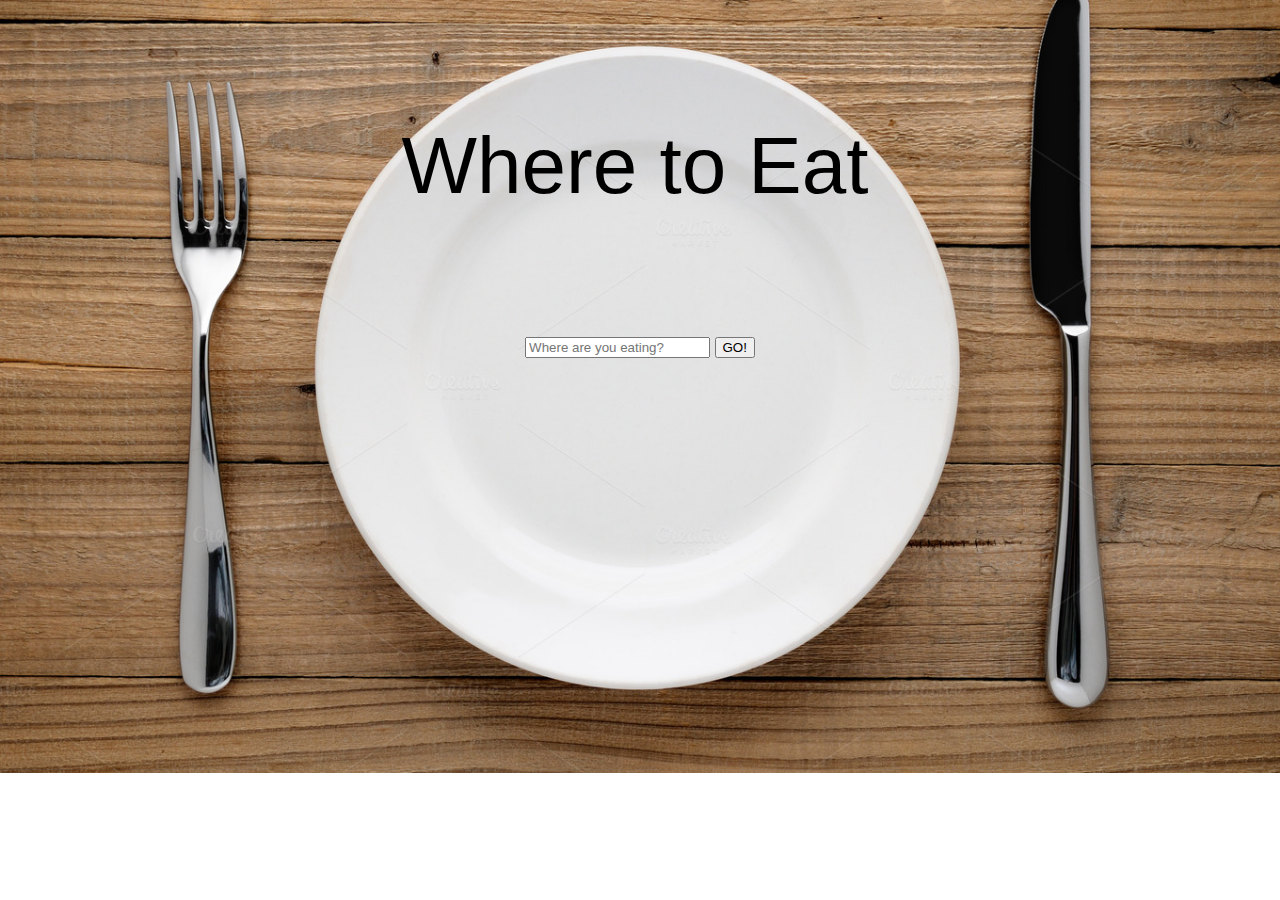
<file: index.html>
<!Doctype HTML>

<html>
<head>
	<title> Where to Eat </title>
	<link rel="stylesheet" type="text/css" href="assets/css/style.css"/>
	<script src="http://ajax.googleapis.com/ajax/libs/jquery/1.11.0/jquery.min.js">
        </script> 
    <script src = "assets/js/script.js"></script>
</head>

<body>
	<div id="top-container">	
		<div id = "title">Where to Eat</div>
		<input type="text" id="where" placeholder="Where are you eating?">
		<button type="button" id="go">GO!</button>
	</div>
	<div id = "loading"><div id = "text">hi</div></div>
	<div id="background-container">
		<img src="assets/img/background.jpg" id="background">
	</div>
	
</body>


</html>
</file>
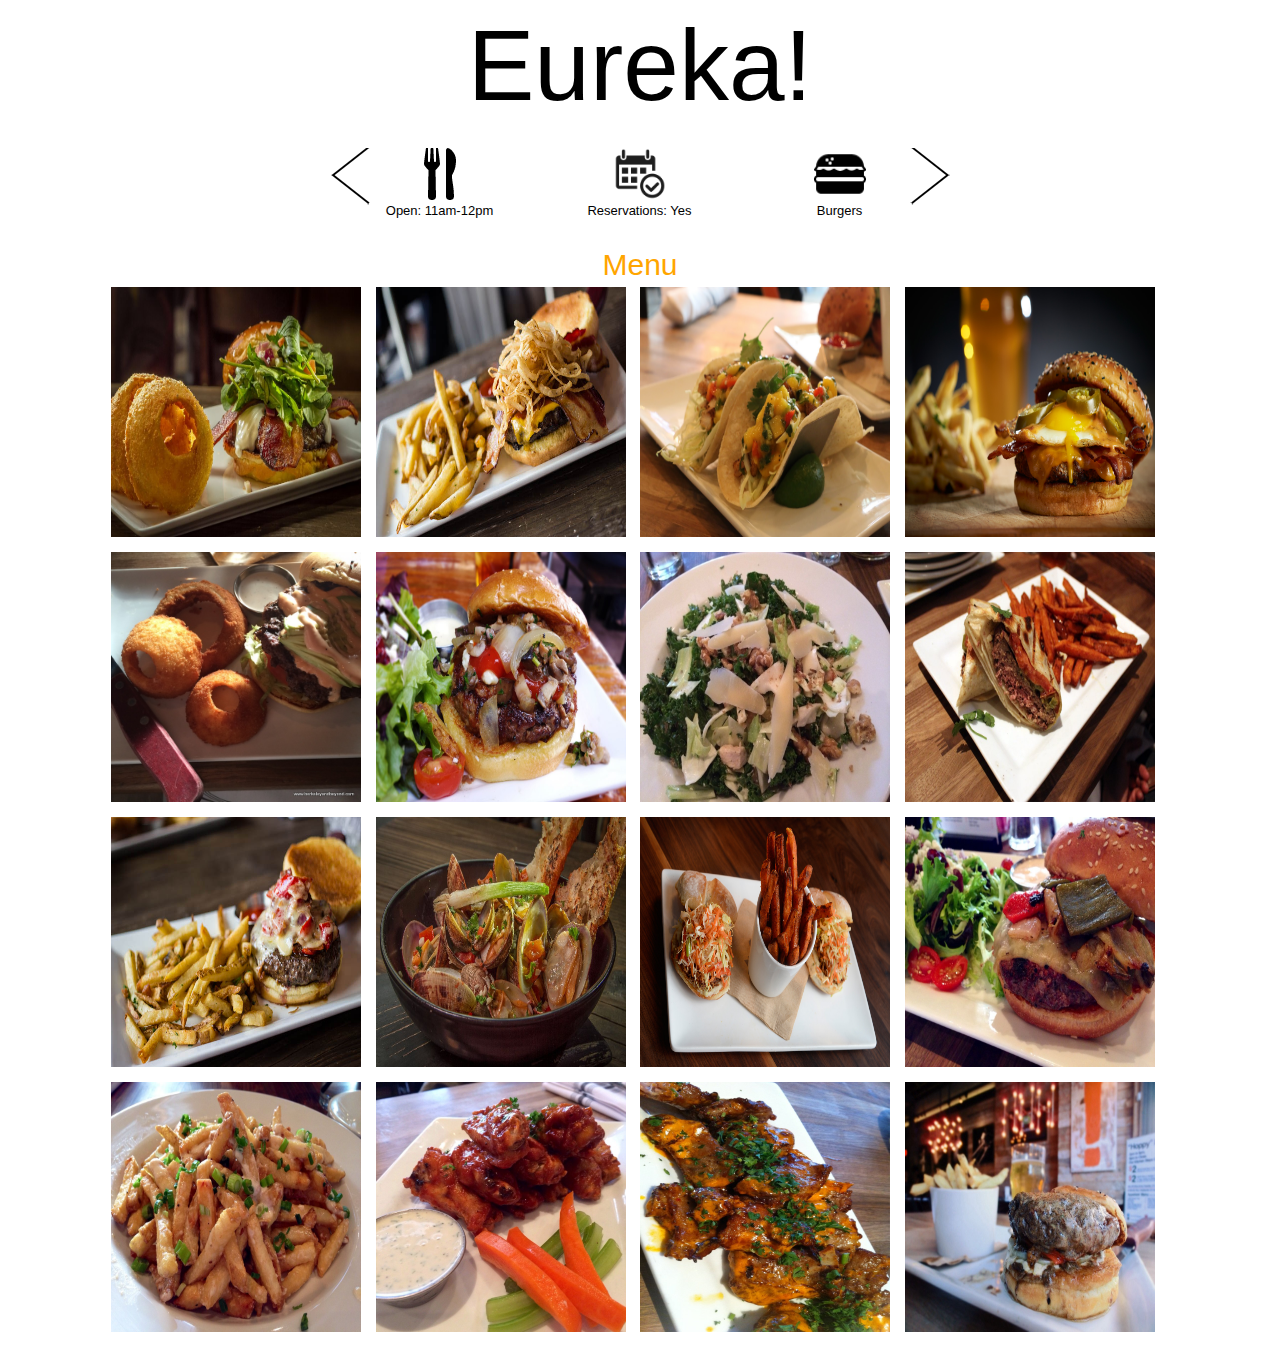
<file: info.html>
<!Doctype HTML>

<html>
<head>
	<title> Where to Eat </title>
	<link rel="stylesheet" type="text/css" href="assets/css/info.css"/>
    <script src="http://ajax.googleapis.com/ajax/libs/jquery/1.11.0/jquery.min.js">
        </script> 
        <script src = "assets/js/info.js"></script>
</head>

<body>
	<div id = "title-container">Eureka!</div>
	<section class = "section" id = "carousel-section"> 
        <div class = "carousel-container">
            <div id = "carousel">
                <div class = "carousel-item">
                    <div class = "Hours">
                        <img src= assets/img/fork.png>
                        <div id="text">Open: 11am-12pm</div>
                    </div>
                </div>
                <div class = "carousel-item">
                    <div class = "Reservations">
                       <img src= assets/img/reservation.png>
                       <div id="text"> Reservations: Yes </div>
                    </div>
                </div> 
                <div class = "carousel-item">
                    <div class = "Type of food">
                        <img src= assets/img/burger.png>
                       <div id="text"> Burgers </div>
                    </div>
                </div> 
                <div class = "carousel-item">
                    <div class = "Takeout">
                      <img src= assets/img/takeout.png>
                       <div id="text"> Take-out: Yes </div>
                    </div>
                </div>
                <div class = "carousel-item">
                    <div class = "Delivery">
                        <img src= assets/img/delivery.png>
                       <div id="text"> Delivery: Yes </div>
                    </div>
                </div>
                <div class = "carousel-item">
                    <div class = "Phone Number">
                        <img src= assets/img/phone.png>
                       <div id="text"> (510) 809-8282 </div>
                    </div>
                </div>
            </div>

        <!-- End Question 2 Here (Use as many lines as needed, but don't add code below this point)-->
            <div id="carousel-prev">
                <img class="img-scaled" src="assets/img/arrowleft.png" />
            </div>
            <div id="carousel-next">
                <img class="img-scaled" src="assets/img/arrowright.png" />
            </div>
        </div>
    </section>
    <a href= "http://www.eurekarestaurantgroup.com/eat/" id = "menu">Menu</a>
    <div id = "container">
        <div id="row-container">
            <div class = "image">
                <img src= assets/img/eureka.jpg>
                <span class ="text" >Fresno Fig Burger</span>
            </div>

            <div class = "image">
                <img src= assets/img/cowboy.jpg>
                <span class ="text" >Cowboy Burger</span>
            </div>
            <div class = "image">
                <img src= assets/img/fishtaco.JPG>
                <span class ="text" >White Fish Tacos</span>
            </div>
            <div class = "image">
                <img src= assets/img/jalapenoegg.jpg>
                <span class ="text" >Jalapeno Egg Burger</span>
            </div>
        </div>
        <div id="row-container">
            <div class = "image">
                <img src= assets/img/original.JPG>
                <span class ="text" >Original Eureka! Burger</span>
            </div>

            <div class = "image">
                <img src= assets/img/pearlstreet.jpg>
                <span class ="text" >Pearl Street Burger</span>
            </div>
            <div class = "image">
                <img src= assets/img/sbkale.jpg>
                <span class ="text" >Kale Salad</span>
            </div>
            <div class = "image">
                <img src= assets/img/tortilla.jpg>
                <span class ="text" >Tortilla Burger</span>
            </div>
        </div>
        <div id="row-container">
            <div class = "image">
                <img src= assets/img/vondka.jpg>
                <span class ="text" >Vondka Burger</span>
            </div>

            <div class = "image">
                <img src= assets/img/steamers.jpg>
                <span class ="text" >The "Steamers"</span>
            </div>
            <div class = "image">
                <img src= assets/img/sliders.jpg>
                <span class ="text" >Chicken Sliders</span>
            </div>
            <div class = "image">
                <img src= assets/img/bison.jpg>
                <span class ="text" >Catalina Bison Burger</span>
            </div>
        </div>
        <div id="row-container">
            <div class = "image">
                <img src= assets/img/fries.jpg>
                <span class ="text" >Truffle Fries</span>
            </div>

            <div class = "image">
                <img src= assets/img/wings.jpg>
                <span class ="text" >Eureka Wings</span>
            </div>
            <div class = "image">
                <img src= assets/img/riblets.jpg>
                <span class ="text" >Osso Buco Riblets</span>
            </div>
            <div class = "image">
                <img src= assets/img/bonemarrow.jpg>
                <span class ="text" >Bone Marrow Burger</span>
            </div>
        </div>
    </div>
</body>

</html>
</file>
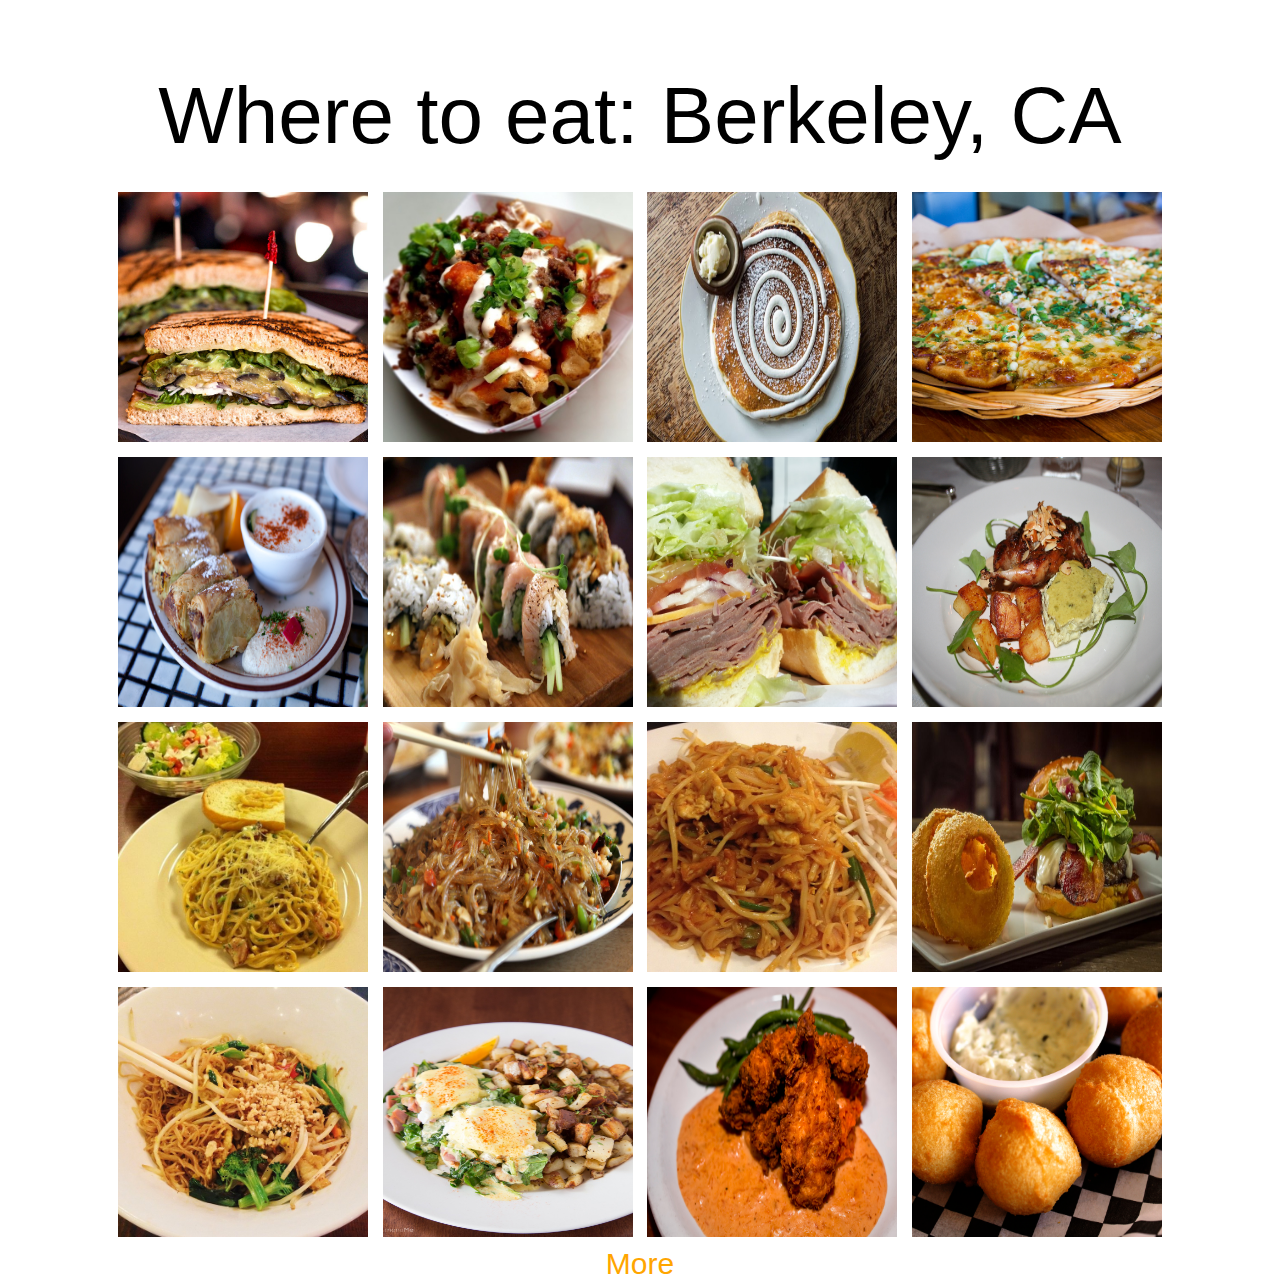
<file: search.html>
<!Doctype HTML>

<html>
<head>
	<title> Where to Eat </title>
	<link rel="stylesheet" type="text/css" href="assets/css/search.css"/>
	<script src="http://ajax.googleapis.com/ajax/libs/jquery/1.11.0/jquery.min.js">
        </script> 
    <script src = "assets/js/search.js"></script>
</head>

<body>
	<div id = "container">
		<div id="title-container">Where to eat: Berkeley, CA</div>
		<div id="row-container">
			<div class = "image">
				<img src= assets/img/smartalecs.jpg>
				<a href="info.html">
					<span class ="text" >Smart Alec's</span>
				</a>
			</div>

			<div class = "image">
				<img src= assets/img/koja.jpg>
				<a href="info.html">
					<span class ="text" >Koja Kitchen</span>
				</a>
			</div>
			<div class = "image">
				<img src= assets/img/lanote.jpg>
				<a href="info.html">
					<span class ="text" >La Note</span>
				</a>
			</div>
			<div class = "image">
				<img src= assets/img/cheeseboard.jpg>
				<a href="info.html">
					<span class ="text" >Cheeseboard</span>
				</a>
			</div>
		</div>
		<div id="row-container">
			<div class = "image">
				<img src= assets/img/lamed.jpg>
				<a href="info.html">
					<span class ="text" >La Mediterranee</span>
				</a>
			</div>

			<div class = "image">
				<img src= assets/img/joshuya.jpg>
				<a href="info.html">
					<span class ="text" >Joshu-Ya</span>
				</a>
			</div>
			<div class = "image">
				<img src= assets/img/cheesenstuff.jpg>
				<a href="info.html">
					<span class ="text" >Cheese n' Stuff</span>
				</a>
			</div>
			<div class = "image">
				<img src= assets/img/chezpanisse.jpg>
				<a href="info.html">
					<span class ="text" >Chez Panisse</span>
				</a>
			</div>
		</div>
		<div id="row-container">
			<div class = "image">
				<img src= assets/img/gypsys.jpg>
				<a href="info.html">
					<span class ="text" >Gypsy's</span>
				</a>
			</div>

			<div class = "image">
				<img src= assets/img/greatchina.jpg>
				<a href="info.html">
					<span class ="text" >Great China</span>
				</a>
			</div>
			<div class = "image">
				<img src= assets/img/rachas.jpg>
				<a href="info.html">
					<span class ="text" >Racha Cafe</span>
				</a>
			</div>
			<div class = "image">
				<img src= assets/img/eureka.jpg>
				<a href="info.html">
					<span class ="text" >Eureka</span>
				</a>
			</div>
		</div>
		<div id="row-container">
			<div class = "image">
				<img src= assets/img/toss.jpg>
				<a href="info.html">
					<span class ="text" >Toss Noodle Bar</span>
				</a>
			</div>

			<div class = "image">
				<img src= assets/img/crepevine.jpg>
				<a href="info.html">
					<span class ="text" >Crepevine</span>
				</a>
			</div>
			<div class = "image">
				<img src= assets/img/angelines.jpg>
				<a href="info.html">
					<span class ="text" >Angeline's</span>
				</a>
			</div>
			<div class = "image">
				<img src= assets/img/gregoire.jpg>
				<a href="info.html">
					<span class ="text" >Gregoire</span>
				</a>
			</div>
		</div>
	</div>
	<a href="#" id ="more"> More </a>
</body>

</html>
</file>
<file: assets/css/style.css>
#title {
	font-size: 80px;
	margin-right: 10px;
	margin-top: 120px;
}
body {
	text-align: center;
	position: relative;
	width: 100%;
	margin: 0 auto;
	overflow: hidden;
	font-family: "Arial", Sans-serif;
}

#loading {
	font-size: 50px;
	width: 400px;
	height: 150px;
	background-color: white;
	position: absolute;
	margin-top: 20%;
    margin-left: 35%;
    border:1px solid black;
    display:none;
}

#text {
	margin: auto;
}

input {
	margin-top: 125px;
}
#top-container {
	height: 100%;
 	width: 100%;
	position: absolute;
	text-align: center;
}
#background {
 	width:100%;
 	height: 100%;
 	margin-top: -80px;
 	object-fit: cover;
 }
#background-container { 
    overflow: hidden;
    max-width:100%;
 	height: auto;
 	border: -10px;
}
</file>
<file: assets/css/info.css>
body {
	text-align: center;
	font-family: "Arial", Sans-serif;
}

#container {
	position: relative;
}
#title-container {
	font-size: 100px;
	margin-bottom: 25px;
}

.carousel-container {
	width: 675px;
	height: 100px;
	margin: auto;
	overflow: hidden;
	position: relative;
}

#carousel {
	width: 1200px;
	height: 100px;
	padding-left: 37px;
	margin-left: 0px;
	-webkit-transition: all 0.3s;
}

.carousel-item {
	width: 200px;
	position: relative;
	height: 100%;
	float: left;
	font-size: 13px;
}

.carousel-item img {
	width: 52px;
	height: 52px;
}

/* Styling for the carousel previous button */
#carousel-prev {
    position: absolute;
    top: 10%;
    margin-top: -30px;
    cursor: pointer;
    -webkit-transition: all 0.3s;
}

/* Styling for the carousel next button */
#carousel-next {
    position: absolute;
    right: 0px;
    top: 10%;
    margin-top: -30px;
    cursor: pointer;
    -webkit-transition: all 0.3s;
}

#row-container div{
	margin-top: 5px;
	margin-left: 5px;
	margin-right: 5px;
   	display:inline-block;
   	position: relative;
}
#row-container img {
	width: 250px;
	height: 250px;
	padding: 0;
	display: block;
}

#row-container {
	width: 1250px;
	height: 265px;
}

a {
	font-size: 30px;
	text-decoration: none;
	color: orange;
}


.image .text {
	height: 35px;
	text-align: center;
}
.text {
	font-size: 35px;
	display:none;
	position: absolute;
	vertical-align: middle;
	text-align: center;
	margin: auto;
    top: 0;
    left:0;
    right:0;
    bottom:0;
    color: #FFFFFF;
}
</file>
<file: assets/css/search.css>
#title-container {
	font-size: 80px;
	margin-bottom: 25px;
}

#image {
	width: 250px;
	height: 250px;
	margin: auto;
	display: inline-block;
    position:relative;
}

img {
	overflow: hidden;
}

body {
	margin: 0 auto;
	text-align: center;
	font-family: "Arial", Sans-serif;
}

#container {
	padding-top: 70px;
    margin: 0 auto;
    width: 1250px;
    position: relative;
}

#row-container div{
	margin-top: 5px;
	margin-left: 5px;
	margin-right: 5px;
   	display:inline-block;
   	position: relative;
}
#row-container img {
	width: 250px;
	height: 250px;
	padding: 0;
	display: block;
}

#row-container {
	width: 1250px;
	height: 265px;
}

#row-container a {
	margin: 0 0 0 0;
	display: block;
	text-decoration: none;
}

.image .text {
	height: 35px;
	text-align: center;
}
.text {
	color: #FFFFFF;
	font-size: 35px;
	display:none;
	position: absolute;
	vertical-align: middle;
	text-align: center;
	margin: auto;
    top: 0;
    left:0;
    right:0;
    bottom:0;
}

#more {
	font-size: 30px;
	text-decoration: none;
	color: orange;
}
</file>
